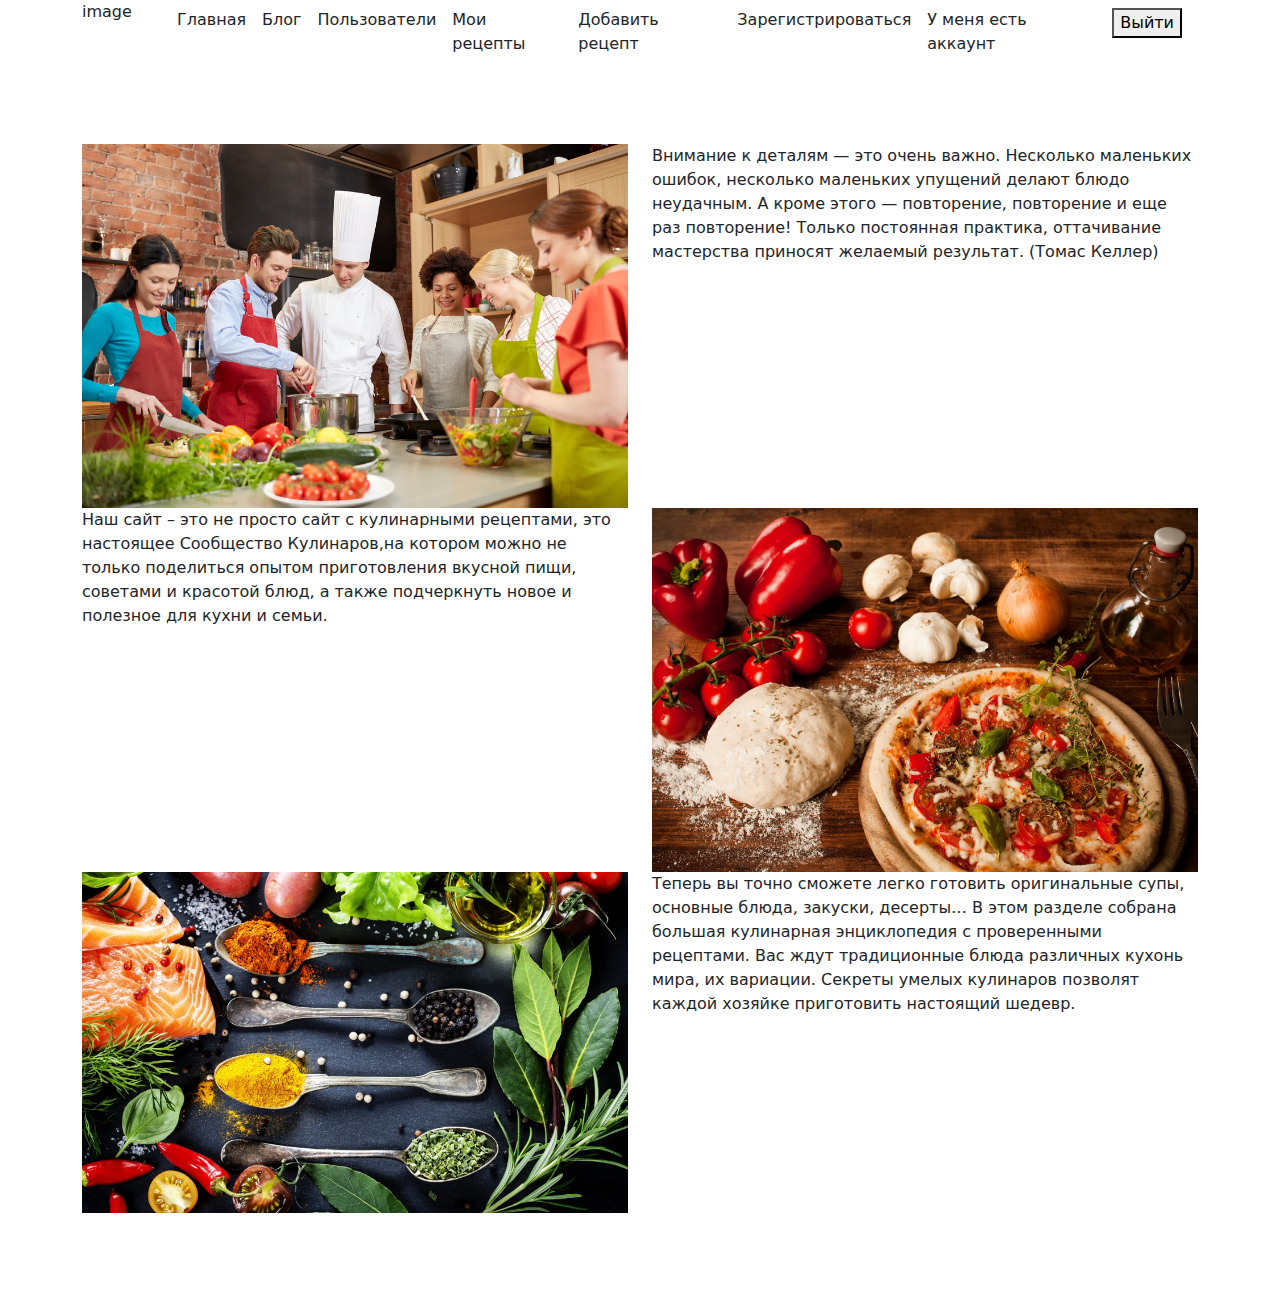
<file: src/main/resources/static/index.html>
<!DOCTYPE html>
<html lang="en">
<head>
    <meta charset="UTF-8">
    <link rel="stylesheet" href="styles/normalize.css">
    <link rel="stylesheet" href="styles/bootstrap.min.css">
    <link rel="stylesheet" href="styles/style.css">
    <title>Главная</title>
</head>
<body>
<div class="container">
    <div class="row">
        <div class="col">
            image
        </div>
        <div class="col-11">
            <nav class="d-inline-flex mt-2 mt-md-0 ms-md-auto">
                <a class="me-3 py-2 text-dark text-decoration-none" href="/">Главная</a>
                <a class="me-3 py-2 text-dark text-decoration-none" href="/blog.html">Блог</a>
                <a class="me-3 py-2 text-dark text-decoration-none" href="/users.html">Пользователи</a>
                <a class="me-3 py-2 text-dark text-decoration-none" href="/my_posts.html">Мои рецепты</a>
                <a class="me-3 py-2 text-dark text-decoration-none" href="/add-post.html">Добавить рецепт</a>
                <a class="me-3 py-2 text-dark text-decoration-none" href="/registration.html">Зарегистрироваться</a>
                <a class="me-3 py-2 text-dark text-decoration-none" href="/login.html">У меня есть аккаунт</a>
                <div class="me-3 py-2 text-dark text-decoration-none">
                    <form action="/logout" method="POST">
                        <button type="submit">Выйти</button>
                    </form>
                </div>
            </nav>
        </div>
    </div>
</div>
<div class="container">
    <div class="row">
        <div class="col-6">
            <img class="image" src="images/one.jpg">
        </div>
        <div class="col-6">
            <p>
                Внимание
                к деталям — это очень важно.
                Несколько маленьких ошибок, несколько
                маленьких упущений делают блюдо
                неудачным. А кроме этого — повторение,
                повторение и еще раз повторение! Только
                постоянная практика, оттачивание
                мастерства приносят желаемый результат. (Томас Келлер)
            </p>
        </div>
    </div>
    <div class="row">
        <div class="col-6">
            <p>
                Наш сайт – это не просто сайт с кулинарными рецептами,
                это настоящее Сообщество Кулинаров,на котором
                можно не только поделиться опытом приготовления вкусной пищи, советами и красотой  блюд,
                а также подчеркнуть новое и полезное для  кухни и семьи.
            </p>
        </div>
        <div class="col-6">
            <img class="image" src="images/two.jpg">
        </div>
    </div>
    <div class="row">
        <div class="col-6">
            <img class="image" src="images/three.jpg">
        </div>
        <div class="col-6">
            <p>
                Теперь вы точно сможете легко готовить оригинальные супы,
                основные блюда, закуски, десерты… В этом разделе собрана большая кулинарная
                энциклопедия с проверенными рецептами. Вас ждут традиционные блюда различных кухонь мира, их
                вариации.
                Секреты умелых кулинаров позволят каждой хозяйке приготовить настоящий шедевр.
            </p>
        </div>
    </div>
</div>
</body>
</html>
</file>
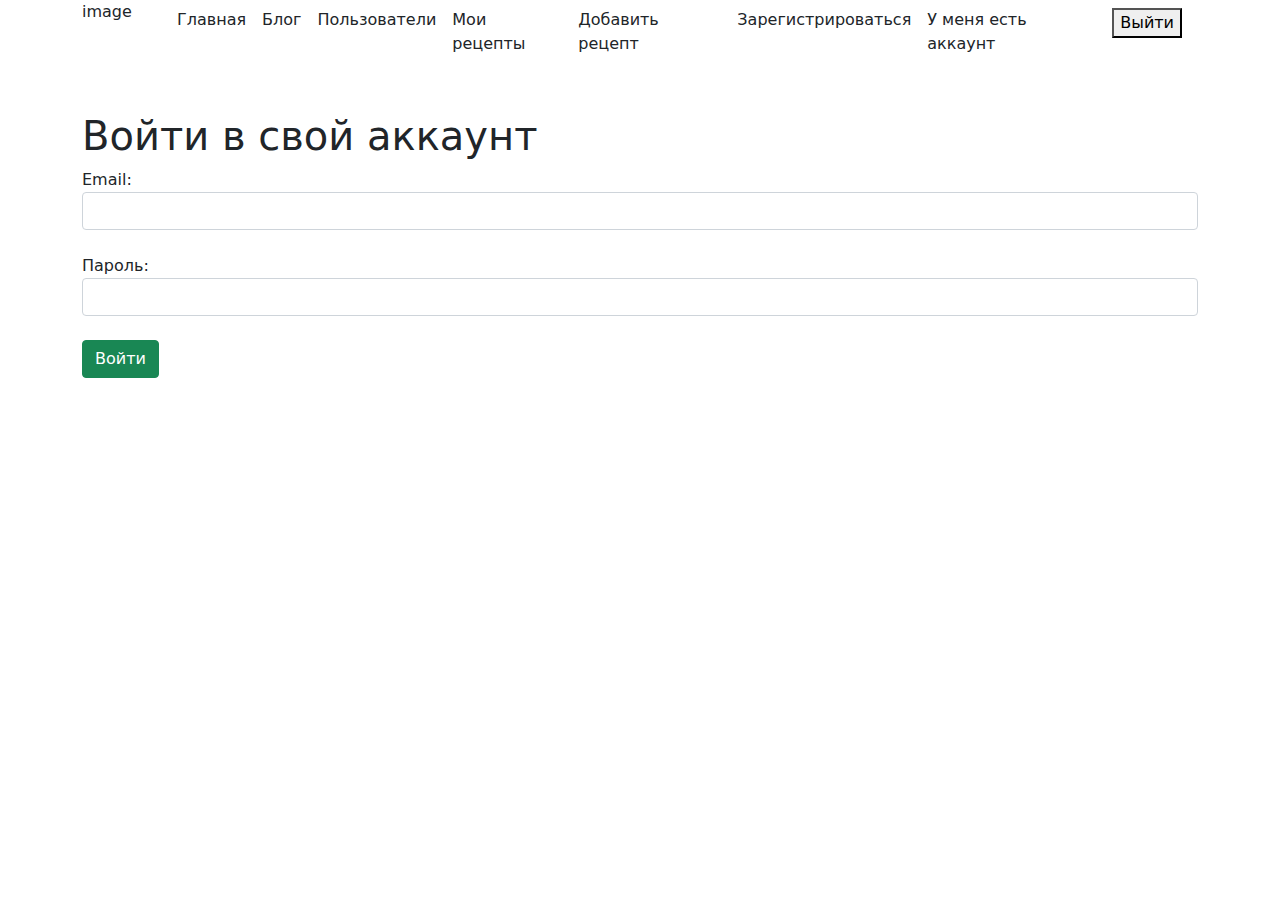
<file: src/main/resources/static/login.html>
<!DOCTYPE html>
<html lang="en">
<head>
  <meta charset="UTF-8">
  <link rel="stylesheet" href="styles/normalize.css">
  <link rel="stylesheet" href="styles/bootstrap.min.css">
  <title>У меня есть аккаунт</title>
</head>
<body>
<div class="container">
  <div class="row">
    <div class="col">
      image
    </div>
    <div class="col-11">
      <nav class="d-inline-flex mt-2 mt-md-0 ms-md-auto">
        <a class="me-3 py-2 text-dark text-decoration-none" href="/">Главная</a>
        <a class="me-3 py-2 text-dark text-decoration-none" href="/blog.html">Блог</a>
        <a class="me-3 py-2 text-dark text-decoration-none" href="/users.html">Пользователи</a>
        <a class="me-3 py-2 text-dark text-decoration-none" href="/my_posts.html">Мои рецепты</a>
        <a class="me-3 py-2 text-dark text-decoration-none" href="/add-post.html">Добавить рецепт</a>
        <a class="me-3 py-2 text-dark text-decoration-none" href="/registration.html">Зарегистрироваться</a>
        <a class="me-3 py-2 text-dark text-decoration-none" href="/login.html">У меня есть аккаунт</a>
        <div class="me-3 py-2 text-dark text-decoration-none">
          <form action="/logout" method="POST">
            <button type="submit">Выйти</button>
          </form>
        </div>
      </nav>
    </div>
  </div>
</div>
<div class="container mt-5">
  <h1>Войти в свой аккаунт</h1>

  <form>
    <label>Email:</label>
    <input id="email" type="email" class="form-control"><br>
    <label>Пароль:</label>
    <input id="password" type="password" class="form-control"><br>
    <input type="button" value="Войти" onclick="" class="btn btn-success">
  </form>

</div>
</body>
</html>
</file>
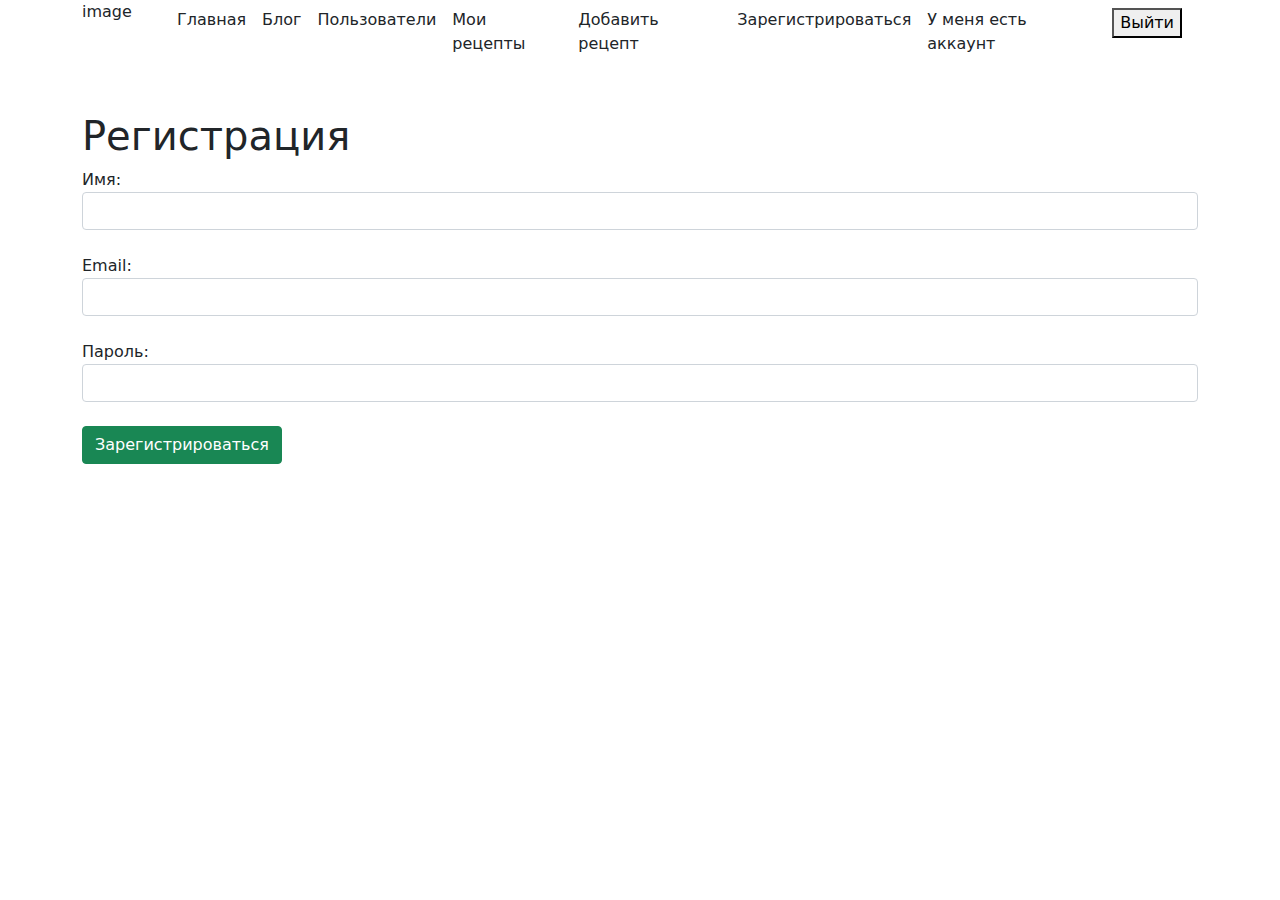
<file: src/main/resources/static/registration.html>
<!DOCTYPE html>
<html lang="en">
<head>
    <meta charset="UTF-8">
    <link rel="stylesheet" href="styles/normalize.css">
    <link rel="stylesheet" href="styles/bootstrap.min.css">
    <title>Регистрация</title>
</head>
<body onload="getUserParameters()">
<div class="container">
    <div class="row">
        <div class="col">
            image
        </div>
        <div class="col-11">
            <nav class="d-inline-flex mt-2 mt-md-0 ms-md-auto">
                <a class="me-3 py-2 text-dark text-decoration-none" href="/">Главная</a>
                <a class="me-3 py-2 text-dark text-decoration-none" href="/blog.html">Блог</a>
                <a class="me-3 py-2 text-dark text-decoration-none" href="/users.html">Пользователи</a>
                <a class="me-3 py-2 text-dark text-decoration-none" href="/my_posts.html">Мои рецепты</a>
                <a class="me-3 py-2 text-dark text-decoration-none" href="/add-post.html">Добавить рецепт</a>
                <a class="me-3 py-2 text-dark text-decoration-none" href="/registration.html">Зарегистрироваться</a>
                <a class="me-3 py-2 text-dark text-decoration-none" href="/login.html">У меня есть аккаунт</a>
                <div class="me-3 py-2 text-dark text-decoration-none">
                    <form action="/logout" method="POST">
                        <button type="submit">Выйти</button>
                    </form>
                </div>
            </nav>
        </div>
    </div>
</div>
<div class="container mt-5">
    <h1>Регистрация</h1>

    <form>
        <label>Имя:</label>
        <input id="name" type="text" class="form-control"><br>
        <label>Email:</label>
        <input id="email" type="email" class="form-control"><br>
        <label>Пароль:</label>
        <input id="password" type="password" class="form-control"><br>
        <input type="button" value="Зарегистрироваться" onclick="addUser()" class="btn btn-success">
    </form>

</div>
<script src="js/user.js"></script>
</body>
</html>
</file>
<file: src/main/resources/static/styles/style.css>
.image{
    width: 100%;
    height: 100%;
}
.container{
    margin-bottom: 80px;
}
</file>
